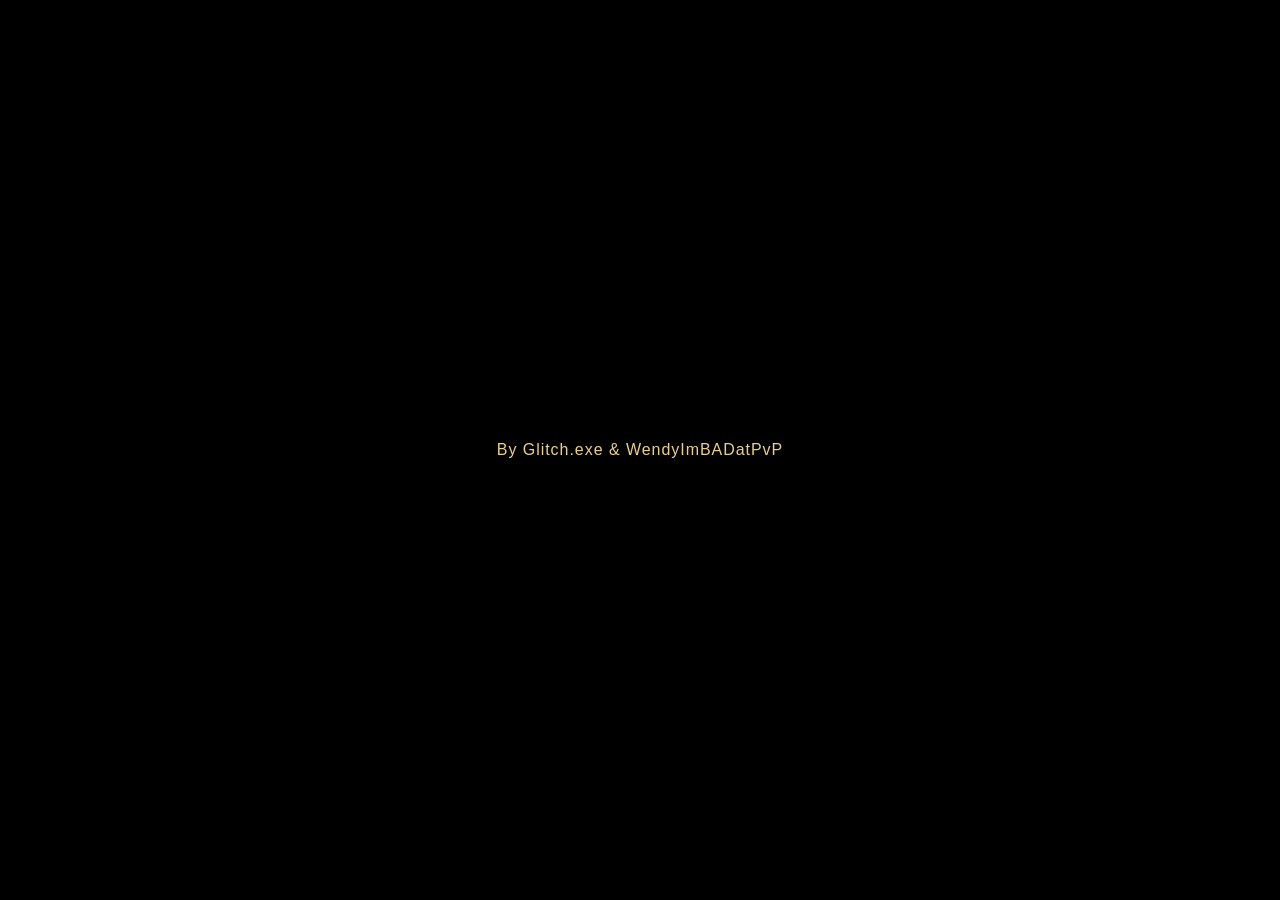
<file: index.html>
<!DOCTYPE html>
<html lang="pt-BR">

<head>

    <!-- #region METADADOS PRINCIPAIS -->

    <meta charset="UTF-8">

    <script>
        (() => {

            try {

                const raw =
                    sessionStorage.getItem(
                        "fh-page-transition"
                    );


                if (!raw) {
                    return;
                }


                const data =
                    JSON.parse(raw);


                if (
                    !data ||
                    !data.target ||
                    !data.createdAt
                ) {
                    return;
                }


                const age =
                    Date.now() -
                    data.createdAt;


                if (
                    age > 15000
                ) {
                    return;
                }


                const target =
                    new URL(
                        data.target,
                        window.location.href
                    );


                if (
                    target.origin ===
                        window.location.origin &&

                    target.pathname ===
                        window.location.pathname &&

                    target.search ===
                        window.location.search
                ) {

                    document.documentElement
                        .classList.add(
                            "transition-handoff-pending"
                        );

                }

            } catch (error) {

                /*
                Se sessionStorage estiver indisponível,
                simplesmente seguimos normalmente.
                */

            }

        })();
    </script>

    <meta
        name="viewport"
        content="width=device-width, initial-scale=1.0, maximum-scale=1.0, user-scalable=no"
    >

    <title>Guia Pessoal FH</title>

    <!-- #endregion -->


    <!-- #region FAVICON E PWA -->

    <link
        rel="icon"
        type="image/png"
        href="assets/favicon.png"
    >

    <link
        rel="manifest"
        href="manifest.webmanifest"
    >

    <meta
        name="theme-color"
        content="#000000"
    >

    <meta
        name="apple-mobile-web-app-capable"
        content="yes"
    >

    <meta
        name="apple-mobile-web-app-status-bar-style"
        content="black"
    >

    <meta
        name="apple-mobile-web-app-title"
        content="Guia FH"
    >

    <link
        rel="apple-touch-icon"
        href="assets/icon-192.png"
    >

    <!-- #endregion -->


    <!-- #region ESTILOS -->

    <link
        rel="stylesheet"
        href="styles/fonts.css"
    >

    <link
        rel="stylesheet"
        href="styles/global.css"
    >

    <link
        rel="stylesheet"
        href="styles/index.css"
    >

    <!-- #endregion -->


    <!-- #region PRELOAD — INTRO / TRANSIÇÃO -->

    <link
        rel="preload"
        href="assets/logo-intro-shield.webp"
        as="image"
        type="image/webp"
        fetchpriority="high"
    >

    <link
        rel="preload"
        href="assets/logo-intro-sword-a.webp"
        as="image"
        type="image/webp"
        fetchpriority="high"
    >

    <link
        rel="preload"
        href="assets/logo-intro-sword-b.webp"
        as="image"
        type="image/webp"
        fetchpriority="high"
    >

    <!-- #endregion -->


    <!-- #region PRELOAD — INTERFACE -->

    <link
        rel="preload"
        href="assets/placa-pages.webp"
        as="image"
        type="image/webp"
    >

    <link
        rel="preload"
        href="assets/btn-guia-do-heroi.webp"
        as="image"
        type="image/webp"
    >

    <link
        rel="preload"
        href="assets/btn-heroi-recomendado.webp"
        as="image"
        type="image/webp"
    >

    <link
        rel="preload"
        href="assets/btn-modos-de-jogo.webp"
        as="image"
        type="image/webp"
    >

    <link
        rel="preload"
        href="assets/btn-anotacoes-pessoais.webp"
        as="image"
        type="image/webp"
    >

    <link
        rel="preload"
        href="assets/btn-glossario-de-termos.webp"
        as="image"
        type="image/webp"
    >

    <link
        rel="preload"
        href="assets/btn-guia-de-funcionamento.webp"
        as="image"
        type="image/webp"
    >

    <!-- #endregion -->

</head>


<body data-page="index">

    <main class="app">


        <!-- =====================================================
             INTRO EXCLUSIVA DA INDEX
             ===================================================== -->

        <!-- #region INTRO PRETA -->

        <div
            class="intro"
            aria-hidden="true"
        >

            <div class="intro-credit">
                By Glitch.exe &amp; WendyImBADatPvP
            </div>

        </div>

        <!-- #endregion -->


        <!-- =====================================================
             TRANSIÇÃO UNIVERSAL
             ===================================================== -->

        <!-- #region ESCUDO + ESPADAS -->

        <div
            class="page-transition"
            aria-hidden="true"
        >

            <div class="transition-backdrop"></div>


            <div class="transition-emblem">


                <!-- Aura dourada -->

                <div class="transition-aura"></div>


                <!-- Espada esquerda -->

                <img
                    src="assets/logo-intro-sword-a.webp"
                    class="
                        transition-sword
                        transition-sword-a
                    "
                    alt=""
                    aria-hidden="true"
                >


                <!-- Espada direita -->

                <img
                    src="assets/logo-intro-sword-b.webp"
                    class="
                        transition-sword
                        transition-sword-b
                    "
                    alt=""
                    aria-hidden="true"
                >


                <!-- Escudo -->

                <img
                    src="assets/logo-intro-shield.webp"
                    class="transition-shield"
                    alt=""
                    aria-hidden="true"
                    fetchpriority="high"
                >

            </div>

        </div>

        <!-- #endregion -->


        <!-- =====================================================
             PLACA PRINCIPAL
             ===================================================== -->

        <!-- #region PLACA -->

        <div class="plate-wrap">

            <img
                src="assets/placa-pages.webp"
                class="plate-image"
                alt=""
                aria-hidden="true"
            >


            <!-- Reflexo metálico -->

            <img
                src="assets/placa-pages.webp"
                class="plate-shine"
                alt=""
                aria-hidden="true"
            >


            <!-- Título -->

            <h1 class="plate-title">
                GUIA FH
            </h1>


            <!-- Crédito permanente -->

            <div class="logo-credit">
                By Glitch.exe &amp; WendyImBADatPvP
            </div>

        </div>

        <!-- #endregion -->


        <!-- =====================================================
             MENU PRINCIPAL
             ===================================================== -->

        <!-- #region MENU -->

        <nav
            class="menu content-reveal"
            aria-label="Menu principal"
        >


            <!-- GUIA DO HERÓI -->

            <a
                href="pages/guia-do-heroi.html"
                class="
                    site-button
                    menu-button
                    page-link
                    reveal-item
                "
            >

                <img
                    src="assets/btn-guia-do-heroi.webp"
                    alt="Guia do Herói"
                >

                <span class="button-title">
                    GUIA<br>
                    DO HERÓI
                </span>

            </a>


            <!-- HERÓI RECOMENDADO -->

            <a
                href="pages/heroi-recomendado.html"
                class="
                    site-button
                    menu-button
                    page-link
                    reveal-item
                "
            >

                <img
                    src="assets/btn-heroi-recomendado.webp"
                    alt="Herói Recomendado"
                >

                <span class="button-title">
                    HERÓI<br>
                    RECOMENDADO
                </span>

            </a>


            <!-- MODOS DE JOGO -->

            <a
                href="pages/modos-de-jogo.html"
                class="
                    site-button
                    menu-button
                    page-link
                    reveal-item
                "
            >

                <img
                    src="assets/btn-modos-de-jogo.webp"
                    alt="Modos de Jogo"
                >

                <span class="button-title">
                    MODOS<br>
                    DE JOGO
                </span>

            </a>


            <!-- ANOTAÇÕES PESSOAIS -->

            <a
                href="pages/anotacoes-pessoais.html"
                class="
                    site-button
                    menu-button
                    page-link
                    reveal-item
                "
            >

                <img
                    src="assets/btn-anotacoes-pessoais.webp"
                    alt="Anotações Pessoais"
                >

                <span class="button-title">
                    ANOTAÇÕES<br>
                    PESSOAIS
                </span>

            </a>


            <!-- GLOSSÁRIO DE TERMOS -->

            <a
                href="pages/glossario-de-termos.html"
                class="
                    site-button
                    menu-button
                    page-link
                    reveal-item
                "
            >

                <img
                    src="assets/btn-glossario-de-termos.webp"
                    alt="Glossário de Termos"
                >

                <span class="button-title">
                    GLOSSÁRIO<br>
                    DE TERMOS
                </span>

            </a>


            <!-- GUIA DE FUNCIONAMENTO -->

            <a
                href="pages/guia-de-funcionamento.html"
                class="
                    site-button
                    menu-button
                    page-link
                    reveal-item
                "
            >

                <img
                    src="assets/btn-guia-de-funcionamento.webp"
                    alt="Guia de Funcionamento"
                >

                <span class="button-title">
                    GUIA DE<br>
                    FUNCIONAMENTO
                </span>

            </a>

        </nav>

        <!-- #endregion -->


        <!-- =====================================================
             RODAPÉ
             ===================================================== -->

        <!-- #region RODAPÉ -->

        <footer class="footer-note">

            Este é um site não oficial que eu fiz apenas para
            praticar programação, ele foi criado
            apenas para uso pessoal onde coloco minhas anotações pessoais
            sobre For Honor, e compartilho elas com amigos.
            Se você chegou aqui por acaso, apenas ignore.
            For Honor e suas propriedades pertencem à Ubisoft.
            Este site NÃO POSSUI vínculo oficial com a Ubisoft.
            Para mais informações sobre For Honor,
            consulte o For Honor Info Hub.

            <br>

            <a
                href="https://forhonorinfohub.com/"
                target="_blank"
                rel="noopener noreferrer"
            >
                CLIQUE AQUI PARA IR AO FOR HONOR INFO HUB
            </a>

        </footer>

        <!-- #endregion -->


    </main>


    <!-- =====================================================
         JAVASCRIPT GLOBAL
         ===================================================== -->

    <script
        src="scripts/global.js"
        defer
    ></script>

</body>

</html>
</file>
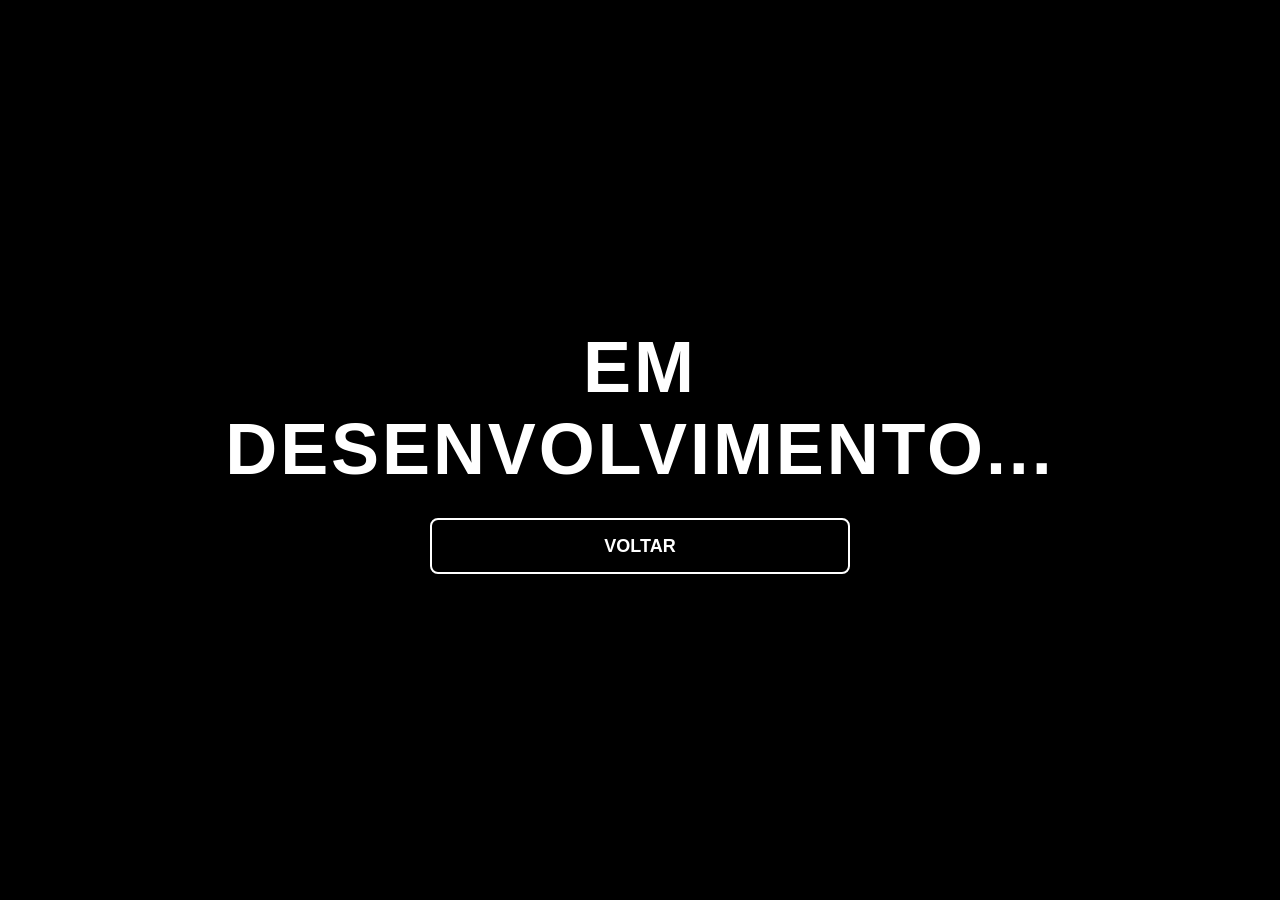
<file: pages/anotacoes-pessoais.html>
<!DOCTYPE html>
<html lang="pt-BR">
<head>
    <meta charset="UTF-8">
    <meta
        name="viewport"
        content="width=device-width, initial-scale=1.0"
    >
    <title>Em Desenvolvimento</title>

    <style>
        * {
            margin: 0;
            padding: 0;
            box-sizing: border-box;
        }

        html,
        body {
            width: 100%;
            height: 100%;
        }

        body {
            min-height: 100dvh;
            background: #000;
            color: #fff;

            display: flex;
            align-items: center;
            justify-content: center;

            font-family: Arial, Helvetica, sans-serif;
            text-align: center;
        }

        .content {
            width: min(90vw, 900px);

            display: flex;
            flex-direction: column;
            align-items: center;

            gap: 28px;
        }

        h1 {
            font-size: clamp(28px, 6vw, 72px);
            font-weight: 700;
            letter-spacing: 0.04em;
        }

        .back-button {
            width: min(84vw, 420px);
            min-height: 56px;

            padding: 14px 24px;

            border: 2px solid #fff;
            border-radius: 8px;

            background: transparent;
            color: #fff;

            font-size: clamp(14px, 2.5vw, 18px);
            font-weight: bold;
            text-align: center;

            cursor: pointer;
        }

        .back-button:active {
            transform: scale(0.97);
        }
    </style>
</head>

<body>
    <main class="content">
        <h1>EM DESENVOLVIMENTO...</h1>

        <button
            class="back-button"
            type="button"
            onclick="voltarPagina()"
        >
            VOLTAR
        </button>
    </main>

    <script>
        function voltarPagina() {
            if (window.history.length > 1) {
                window.history.back();
                return;
            }

            window.location.href = "../index.html";
        }
    </script>
</body>
</html>
</file>
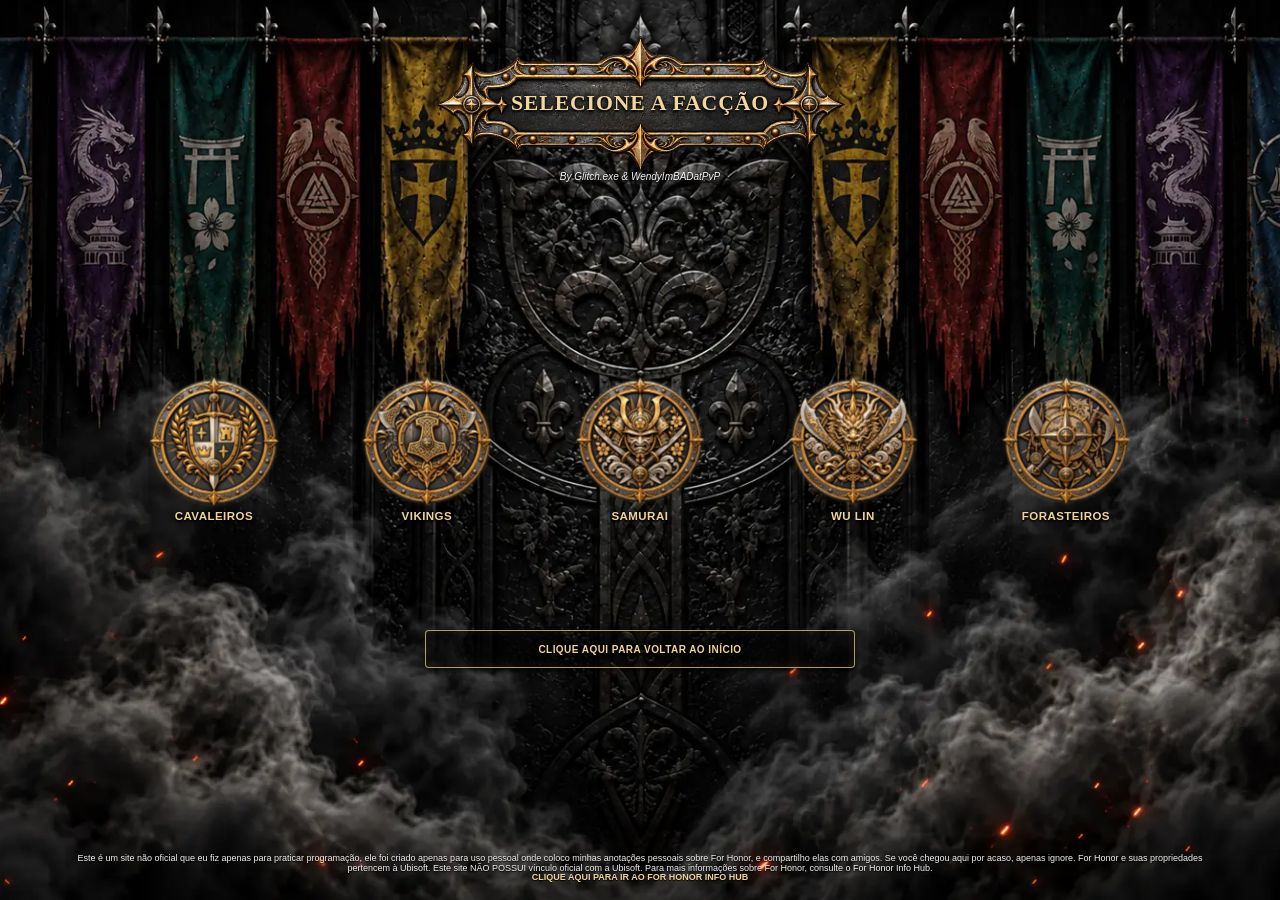
<file: pages/guia-do-heroi.html>
<!DOCTYPE html>
<html lang="pt-BR">

<head>

    <!-- #region METADADOS PRINCIPAIS -->

    <meta charset="UTF-8">

    <script>
        (() => {

            try {

                const raw =
                    sessionStorage.getItem(
                        "fh-page-transition"
                    );


                if (!raw) {
                    return;
                }


                const data =
                    JSON.parse(raw);


                if (
                    !data ||
                    !data.target ||
                    !data.createdAt
                ) {
                    return;
                }


                const age =
                    Date.now() -
                    data.createdAt;


                if (
                    age > 15000
                ) {
                    return;
                }


                const target =
                    new URL(
                        data.target,
                        window.location.href
                    );


                if (
                    target.origin ===
                        window.location.origin &&

                    target.pathname ===
                        window.location.pathname &&

                    target.search ===
                        window.location.search
                ) {

                    document.documentElement
                        .classList.add(
                            "transition-handoff-pending"
                        );

                }

            } catch (error) {

                /*
                Se sessionStorage estiver indisponível,
                simplesmente seguimos normalmente.
                */

            }

        })();
    </script>

    <meta
        name="viewport"
        content="width=device-width, initial-scale=1.0, maximum-scale=1.0, user-scalable=no"
    >

    <title>Guia do Herói | Guia FH</title>

    <!-- #endregion -->


    <!-- #region FAVICON E PWA -->

    <link
        rel="icon"
        type="image/png"
        href="../assets/favicon.png"
    >

    <link
        rel="manifest"
        href="../manifest.webmanifest"
    >

    <meta
        name="theme-color"
        content="#000000"
    >

    <meta
        name="apple-mobile-web-app-capable"
        content="yes"
    >

    <meta
        name="apple-mobile-web-app-status-bar-style"
        content="black"
    >

    <meta
        name="apple-mobile-web-app-title"
        content="Guia FH"
    >

    <link
        rel="apple-touch-icon"
        href="../assets/icon-192.png"
    >

    <!-- #endregion -->


    <!-- #region ESTILOS -->

    <link
        rel="stylesheet"
        href="../styles/fonts.css"
    >

    <link
        rel="stylesheet"
        href="../styles/global.css"
    >

    <link
        rel="stylesheet"
        href="../styles/guia-do-heroi.css"
    >

    <!-- #endregion -->


    <!-- #region PRELOAD — TRANSIÇÃO -->

    <link
        rel="preload"
        href="../assets/logo-intro-shield.webp"
        as="image"
        type="image/webp"
        fetchpriority="high"
    >

    <link
        rel="preload"
        href="../assets/logo-intro-sword-a.webp"
        as="image"
        type="image/webp"
        fetchpriority="high"
    >

    <link
        rel="preload"
        href="../assets/logo-intro-sword-b.webp"
        as="image"
        type="image/webp"
        fetchpriority="high"
    >

    <!-- #endregion -->


    <!-- #region PRELOAD — INTERFACE -->

    <link
        rel="preload"
        href="../assets/placa-pages.webp"
        as="image"
        type="image/webp"
    >

    <link
        rel="preload"
        href="../assets/btn-fac-knights.webp"
        as="image"
        type="image/webp"
    >

    <link
        rel="preload"
        href="../assets/btn-fac-vikings.webp"
        as="image"
        type="image/webp"
    >

    <link
        rel="preload"
        href="../assets/btn-fac-samurai.webp"
        as="image"
        type="image/webp"
    >

    <link
        rel="preload"
        href="../assets/btn-fac-wulin.webp"
        as="image"
        type="image/webp"
    >

    <link
        rel="preload"
        href="../assets/btn-fac-outlanders.webp"
        as="image"
        type="image/webp"
    >

    <!-- #endregion -->

</head>


<body data-page="guia-do-heroi">

    <main class="app content-reveal">


        <!-- =====================================================
             TRANSIÇÃO UNIVERSAL
             ===================================================== -->

        <!-- #region ESCUDO + ESPADAS -->

        <div
            class="page-transition"
            aria-hidden="true"
        >

            <div class="transition-backdrop"></div>


            <div class="transition-emblem">


                <!-- Aura dourada -->

                <div class="transition-aura"></div>


                <!-- Espada esquerda -->

                <img
                    src="../assets/logo-intro-sword-a.webp"
                    class="
                        transition-sword
                        transition-sword-a
                    "
                    alt=""
                    aria-hidden="true"
                >


                <!-- Espada direita -->

                <img
                    src="../assets/logo-intro-sword-b.webp"
                    class="
                        transition-sword
                        transition-sword-b
                    "
                    alt=""
                    aria-hidden="true"
                >


                <!-- Escudo -->

                <img
                    src="../assets/logo-intro-shield.webp"
                    class="transition-shield"
                    alt=""
                    aria-hidden="true"
                    fetchpriority="high"
                >

            </div>

        </div>

        <!-- #endregion -->


        <!-- =====================================================
             PLACA PRINCIPAL
             ===================================================== -->

        <!-- #region PLACA -->

        <div class="plate-wrap">

            <img
                src="../assets/placa-pages.webp"
                class="plate-image"
                alt=""
                aria-hidden="true"
            >


            <!-- Reflexo metálico -->

            <img
                src="../assets/placa-pages.webp"
                class="plate-shine"
                alt=""
                aria-hidden="true"
            >


            <h1 class="plate-title">
                SELECIONE A FACÇÃO
            </h1>


            <div class="logo-credit">
                By Glitch.exe &amp; WendyImBADatPvP
            </div>

        </div>

        <!-- #endregion -->


        <!-- =====================================================
             MENU DAS FACÇÕES
             ===================================================== -->

        <!-- #region MENU DAS FACÇÕES -->

        <nav
            class="faction-menu"
            aria-label="Facções de For Honor"
        >


            <!-- CAVALEIROS -->

            <a
                href="guia-do-heroi-facs/knights.html"
                class="
                    site-button
                    faction-button
                    page-link
                    reveal-item
                "
            >

                <img
                    src="../assets/btn-fac-knights.webp"
                    alt="Cavaleiros"
                >

                <span class="button-title">
                    CAVALEIROS
                </span>

            </a>


            <!-- VIKINGS -->

            <a
                href="guia-do-heroi-facs/vikings.html"
                class="
                    site-button
                    faction-button
                    page-link
                    reveal-item
                "
            >

                <img
                    src="../assets/btn-fac-vikings.webp"
                    alt="Vikings"
                >

                <span class="button-title">
                    VIKINGS
                </span>

            </a>


            <!-- SAMURAI -->

            <a
                href="guia-do-heroi-facs/samurai.html"
                class="
                    site-button
                    faction-button
                    page-link
                    reveal-item
                "
            >

                <img
                    src="../assets/btn-fac-samurai.webp"
                    alt="Samurai"
                >

                <span class="button-title">
                    SAMURAI
                </span>

            </a>


            <!-- WU LIN -->

            <a
                href="guia-do-heroi-facs/wu-lin.html"
                class="
                    site-button
                    faction-button
                    page-link
                    reveal-item
                "
            >

                <img
                    src="../assets/btn-fac-wulin.webp"
                    alt="Wu Lin"
                >

                <span class="button-title">
                    WU LIN
                </span>

            </a>


            <!-- FORASTEIROS -->

            <a
                href="guia-do-heroi-facs/outlanders.html"
                class="
                    site-button
                    faction-button
                    page-link
                    reveal-item
                "
            >

                <img
                    src="../assets/btn-fac-outlanders.webp"
                    alt="Forasteiros"
                >

                <span class="button-title">
                    FORASTEIROS
                </span>

            </a>

        </nav>

        <!-- #endregion -->


        <!-- =====================================================
             VOLTAR AO INÍCIO
             ===================================================== -->

        <!-- #region VOLTAR AO INÍCIO -->

        <div class="back-button-wrap reveal-item">

            <a
                href="../index.html"
                class="
                    action-button
                    page-link
                "
            >
                CLIQUE AQUI PARA VOLTAR AO INÍCIO
            </a>

        </div>

        <!-- #endregion -->


        <!-- =====================================================
             RODAPÉ
             ===================================================== -->

        <!-- #region RODAPÉ -->

        <footer class="footer-note">

            Este é um site não oficial que eu fiz apenas para
            praticar programação, ele foi criado
            apenas para uso pessoal onde coloco minhas anotações pessoais
            sobre For Honor, e compartilho elas com amigos.
            Se você chegou aqui por acaso, apenas ignore.
            For Honor e suas propriedades pertencem à Ubisoft.
            Este site NÃO POSSUI vínculo oficial com a Ubisoft.
            Para mais informações sobre For Honor,
            consulte o For Honor Info Hub.

            <br>

            <a
                href="https://forhonorinfohub.com/"
                target="_blank"
                rel="noopener noreferrer"
            >
                CLIQUE AQUI PARA IR AO FOR HONOR INFO HUB
            </a>

        </footer>

        <!-- #endregion -->


    </main>


    <!-- =====================================================
         JAVASCRIPT GLOBAL
         ===================================================== -->

    <script
        src="../scripts/global.js"
        defer
    ></script>

</body>

</html>
</file>
<file: styles/fonts.css>
/* #region FONTES DO SITE */

:root {
    /* Título principal dos heróis */
    --font-hero-title:
        "Cinzel",
        Georgia,
        "Times New Roman",
        serif;

    /* Subtítulo principal */
    --font-subtitle-primary:
        Georgia,
        "Times New Roman",
        serif;

    /* Subtítulo secundário */
    --font-subtitle-secondary:
        Georgia,
        "Times New Roman",
        serif;

    /* Textos padrões */
    --font-body:
        Arial,
        Helvetica,
        sans-serif;

    /* Botões e interface */
    --font-button:
        Arial,
        Helvetica,
        sans-serif;
}

/* #endregion */
</file>
<file: styles/global.css>
/* =========================================================
   GUIA DO FOR HONOR
   GLOBAL.CSS

   Responsabilidades deste arquivo:
   - Reset e estrutura base
   - Wallpaper
   - Placas
   - Botões
   - Aura dos botões
   - Rodapé
   - Sistema universal de transição:
       escudo
       espadas
       aura dourada
       fundo preto opcional
   - Helpers globais de entrada de conteúdo

   NÃO colocar aqui:
   - Créditos da intro da index
   - Sequência exclusiva da index
   - Posicionamento específico dos botões da index
   ========================================================= */


/* #region CONFIGURAÇÕES GLOBAIS */

:root {

    /* =====================================================
       CORES
       ===================================================== */

    --color-black:
        #000000;

    --color-gold:
        #f0d39a;

    --color-gold-light:
        #ffe6a6;

    --color-gold-glow:
        rgba(255, 174, 55, 0.72);

    --color-gold-glow-soft:
        rgba(255, 205, 100, 0.32);


    /* =====================================================
       TRANSIÇÃO UNIVERSAL
       ===================================================== */

    /*
       Tamanho máximo do escudo.

       Mobile recebe um valor próprio mais abaixo.
       Desktop também possui override.
    */
    --transition-shield-size:
        clamp(
            230px,
            62vw,
            360px
        );

    /*
       Comprimento das espadas em relação
       ao tamanho do escudo.
    */
    --transition-sword-height:
        calc(
            var(--transition-shield-size)
            * 1.72
        );

    /*
       Inclinação final das espadas
       quando formam o X.
    */
    --transition-sword-a-angle:
        -43deg;

    --transition-sword-b-angle:
        43deg;


    /* Entrada do escudo */

    --transition-shield-in-duration:
        0.78s;

    --transition-shield-in-easing:
        cubic-bezier(
            0.18,
            0.78,
            0.22,
            1
        );


    /* Entrada das espadas */

    --transition-swords-in-duration:
        0.82s;

    --transition-swords-in-easing:
        cubic-bezier(
            0.16,
            0.82,
            0.24,
            1
        );


    /* Saída do conjunto */

    --transition-emblem-out-duration:
        0.72s;

    --transition-emblem-out-easing:
        cubic-bezier(
            0.55,
            0,
            0.75,
            0.25
        );


    /* Aura do escudo */

    --transition-aura-pulse-duration:
        1.2s;


    /* Fundo preto */

    --transition-backdrop-duration:
        0.9s;


    /* =====================================================
       CONTEÚDO DAS PÁGINAS
       ===================================================== */

    /*
       Fade dos botões / ícones internos.
    */
    --content-reveal-duration:
        0.65s;

    --content-reveal-easing:
        cubic-bezier(
            0.22,
            0.72,
            0.28,
            1
        );


    /*
       Entrada da placa.
    */
    --secondary-entry-duration:
        1.15s;

    --plate-entry-easing:
        cubic-bezier(
            0.18,
            0.82,
            0.24,
            1
        );


    /* =====================================================
       AURA DOS BOTÕES
       ===================================================== */

    --button-aura-duration:
        1.8s;

    --button-aura-delay:
        0s;


    /* =====================================================
       COMPATIBILIDADE TEMPORÁRIA
       ===================================================== */

    /*
       Mantidos temporariamente para não quebrar
       CSS antigo enquanto index.css é refeito.
    */

    --button-slide-duration:
        0.9s;

    --buttons-sequence-duration:
        0.9s;
}

/* #endregion */


/* #region RESET */

* {
    margin: 0;
    padding: 0;

    box-sizing: border-box;
}

html,
body {
    width: 100%;
    height: 100%;

    min-height: 100%;
}

html {
    background:
        var(--color-black);
}

body {
    margin: 0;

    background:
        var(--color-black);

    font-family:
        var(
            --font-body,
            serif
        );

    overflow: hidden;

    overscroll-behavior: none;
}

button,
a,
img {
    -webkit-tap-highlight-color:
        transparent;
}

img {
    display: block;

    max-width: 100%;

    user-select: none;
    -webkit-user-select: none;

    -webkit-user-drag: none;

    pointer-events: none;
}

/* #endregion */


/* #region ESTRUTURA GLOBAL */

.app {
    position: relative;

    width: 100vw;

    height: 100vh;
    height: 100dvh;

    overflow: hidden;

    background-color:
        var(--color-black);

    background-image:
        url("../assets/fundo.webp");

    background-size:
        cover;

    background-position:
        center top;

    background-repeat:
        no-repeat;

    isolation: isolate;
}

/* #endregion */


/* #region SISTEMA UNIVERSAL DE TRANSIÇÃO */

/*
   Estrutura HTML esperada:

   <div class="page-transition">

       <div class="transition-backdrop"></div>

       <div class="transition-emblem">

           <div class="transition-aura"></div>

           <img
               class="
                   transition-sword
                   transition-sword-a
               "
           >

           <img
               class="
                   transition-sword
                   transition-sword-b
               "
           >

           <img
               class="transition-shield"
           >

       </div>

   </div>


   Estados controlados pelo JavaScript:

   .is-active
   .is-black

   .is-shield-in
   .is-swords-in

   .is-pulse-1
   .is-pulse-2
   .is-pulse-4

   .is-emblem-out

   .is-handoff
*/


.page-transition {
    position: fixed;

    inset: 0;

    width: 100vw;

    height: 100vh;
    height: 100dvh;

    z-index: 1000;

    overflow: hidden;

    pointer-events: none;

    display: flex;
    align-items: center;
    justify-content: center;
}


/*
   Quando ativa, bloqueia cliques na página
   durante a animação.
*/

.page-transition.is-active {
    pointer-events: auto;
}


/* #endregion */


/* #region FUNDO DA TRANSIÇÃO */

/*
   O backdrop é a "cortina preta"
   usada durante a navegação.

   Estado normal:
   transparente.

   Saída da página:
   .is-darkening

   Chegada da página:
   começa preto através do sistema
   transition-handoff-pending.

   Depois:
   .is-revealing-page
*/

.transition-backdrop {
    position: absolute;

    inset: 0;

    z-index: 0;

    background:
        #000;

    opacity: 0;

    pointer-events: none;

    transition:
        opacity
        var(--transition-backdrop-duration)
        ease-in-out;

    will-change:
        opacity;
}


/*
   Preto fixo opcional.
*/

.page-transition.is-black
.transition-backdrop {
    opacity: 1;
}


/*
   SAÍDA DA PÁGINA

   Enquanto escudo e espadas entram,
   a página escurece gradualmente.
*/

.page-transition.is-darkening
.transition-backdrop {
    opacity: 1;
}


/*
   CHEGADA DA NOVA PÁGINA

   Depois do segundo pulso,
   o preto começa a desaparecer
   revelando o wallpaper.
*/

.page-transition.is-revealing-page
.transition-backdrop {
    opacity: 0;
}

/* #endregion */


/* #region CONJUNTO ESCUDO + ESPADAS */

.transition-emblem {
    position: absolute;

    left: 50%;
    top: 50%;

    width:
        var(--transition-shield-size);

    height:
        var(--transition-shield-size);

    transform:
        translate(
            -50%,
            -50%
        );

    z-index: 2;

    pointer-events: none;

    isolation: isolate;
}


/*
   Evita pequenos glitches de composição
   durante animações rápidas.
*/

.transition-emblem,
.transition-emblem * {
    backface-visibility:
        hidden;

    -webkit-backface-visibility:
        hidden;
}

/* #endregion */


/* #region ESCUDO */

.transition-shield {
    position: absolute;

    left: 50%;
    top: 50%;

    width:
        var(--transition-shield-size);

    height: auto;

    z-index: 3;

    opacity: 0;

    transform:
        translate(
            -50%,
            -50%
        )
        scale(0.06);

    transform-origin:
        center center;

    filter:
        drop-shadow(
            0 4px 8px
            rgba(0, 0, 0, 0.65)
        );

    transition:
        transform
        var(--transition-shield-in-duration)
        var(--transition-shield-in-easing),

        opacity
        calc(
            var(--transition-shield-in-duration)
            * 0.72
        )
        ease;

    will-change:
        transform,
        opacity,
        filter;
}


/*
   ENTRADA

   Escudo nasce praticamente do zero,
   aumenta e fica totalmente visível.
*/

.page-transition.is-shield-in
.transition-shield {
    opacity: 1;

    transform:
        translate(
            -50%,
            -50%
        )
        scale(1);
}

/* #endregion */


/* #region ESPADAS */

.transition-sword {
    position: absolute;

    left: 50%;
    top: 50%;

    width: auto;

    height:
        var(--transition-sword-height);

    max-width: none;

    z-index: 2;

    opacity: 0;

    transform-origin:
        center center;

    filter:
        drop-shadow(
            0 4px 7px
            rgba(0, 0, 0, 0.72)
        );

    transition:
        transform
        var(--transition-swords-in-duration)
        var(--transition-swords-in-easing),

        opacity
        0.22s
        ease;

    will-change:
        transform,
        opacity;
}


/*
   ESPADA A

   Começa fora da tela,
   no canto superior esquerdo.
*/

.transition-sword-a {
    transform:
        translate(
            calc(
                -50%
                - 70vw
            ),
            calc(
                -50%
                - 76vh
            )
        )
        rotate(
            var(--transition-sword-a-angle)
        );
}


/*
   ESPADA B

   Começa fora da tela,
   no canto superior direito.
*/

.transition-sword-b {
    transform:
        translate(
            calc(
                -50%
                + 70vw
            ),
            calc(
                -50%
                - 76vh
            )
        )
        rotate(
            var(--transition-sword-b-angle)
        );
}


/*
   As duas estacionam atrás do escudo.
*/

.page-transition.is-swords-in
.transition-sword-a {
    opacity: 1;

    transform:
        translate(
            -50%,
            -50%
        )
        rotate(
            var(--transition-sword-a-angle)
        );
}


.page-transition.is-swords-in
.transition-sword-b {
    opacity: 1;

    transform:
        translate(
            -50%,
            -50%
        )
        rotate(
            var(--transition-sword-b-angle)
        );
}

/* #endregion */


/* #region AURA DO ESCUDO */

/*
   A aura não faz parte do WebP.

   É criada via CSS e permanece atrás
   do escudo e das espadas.
*/

.transition-aura {
    position: absolute;

    left: 50%;
    top: 50%;

    width:
        calc(
            var(--transition-shield-size)
            * 1.22
        );

    aspect-ratio:
        1 / 1;

    border-radius:
        50%;

    z-index: 1;

    opacity: 0;

    transform:
        translate(
            -50%,
            -50%
        )
        scale(0.72);

    background:
        radial-gradient(
            circle,
            rgba(
                255,
                231,
                164,
                0.70
            )
            0%,

            rgba(
                255,
                193,
                78,
                0.42
            )
            27%,

            rgba(
                255,
                153,
                31,
                0.18
            )
            52%,

            rgba(
                255,
                153,
                31,
                0
            )
            74%
        );

    filter:
        blur(12px);

    mix-blend-mode:
        screen;

    pointer-events:
        none;

    will-change:
        opacity,
        transform;
}

/* #endregion */


/* #region PULSO DO ESCUDO */

@keyframes transition-aura-pulse {

    0%,
    100% {
        opacity: 0.08;

        transform:
            translate(
                -50%,
                -50%
            )
            scale(0.88);
    }

    50% {
        opacity: 0.65;

        transform:
            translate(
                -50%,
                -50%
            )
            scale(1.08);
    }
}


@keyframes transition-shield-golden-pulse {

    0%,
    100% {
        filter:
            brightness(1)

            drop-shadow(
                0 4px 8px
                rgba(0, 0, 0, 0.65)
            )

            drop-shadow(
                0 0 2px
                rgba(255, 174, 55, 0.12)
            );
    }

    50% {
        filter:
            brightness(1.06)

            drop-shadow(
                0 0 7px
                rgba(255, 174, 55, 0.68)
            )

            drop-shadow(
                0 0 15px
                rgba(255, 205, 100, 0.30)
            );
    }
}


/* 1 pulsação */

.page-transition.is-pulse-1
.transition-aura {
    animation:
        transition-aura-pulse
        var(--transition-aura-pulse-duration)
        ease-in-out
        1
        both;
}

.page-transition.is-pulse-1
.transition-shield {
    animation:
        transition-shield-golden-pulse
        var(--transition-aura-pulse-duration)
        ease-in-out
        1
        both;
}


/* 2 pulsações */

.page-transition.is-pulse-2
.transition-aura {
    animation:
        transition-aura-pulse
        var(--transition-aura-pulse-duration)
        ease-in-out
        2
        both;
}

.page-transition.is-pulse-2
.transition-shield {
    animation:
        transition-shield-golden-pulse
        var(--transition-aura-pulse-duration)
        ease-in-out
        2
        both;
}


/*
   4 pulsações.

   Vamos poder usar isso na intro principal
   da index.
*/

.page-transition.is-pulse-4
.transition-aura {
    animation:
        transition-aura-pulse
        var(--transition-aura-pulse-duration)
        ease-in-out
        4
        both;
}

.page-transition.is-pulse-4
.transition-shield {
    animation:
        transition-shield-golden-pulse
        var(--transition-aura-pulse-duration)
        ease-in-out
        4
        both;
}

/* #endregion */


/* #region SAÍDA DO ESCUDO E DAS ESPADAS */

/*
   Ao adicionar:

   .is-emblem-out

   escudo diminui + desaparece

   e as duas espadas fazem o movimento
   inverso da entrada.
*/


.page-transition.is-emblem-out
.transition-shield {
    opacity: 0;

    transform:
        translate(
            -50%,
            -50%
        )
        scale(0.06);

    transition-duration:
        var(--transition-emblem-out-duration);

    transition-timing-function:
        var(--transition-emblem-out-easing);
}


.page-transition.is-emblem-out
.transition-sword {
    opacity: 0;

    transition-duration:
        var(--transition-emblem-out-duration);

    transition-timing-function:
        var(--transition-emblem-out-easing);
}


.page-transition.is-emblem-out
.transition-sword-a {
    transform:
        translate(
            calc(
                -50%
                - 70vw
            ),
            calc(
                -50%
                - 76vh
            )
        )
        rotate(
            var(--transition-sword-a-angle)
        );
}


.page-transition.is-emblem-out
.transition-sword-b {
    transform:
        translate(
            calc(
                -50%
                + 70vw
            ),
            calc(
                -50%
                - 76vh
            )
        )
        rotate(
            var(--transition-sword-b-angle)
        );
}


.page-transition.is-emblem-out
.transition-aura {
    opacity: 0;

    animation: none;
}

/* #endregion */


/* #region HANDOFF ENTRE PÁGINAS */

/*
   Este estado é MUITO importante.

   Quando uma página nova carregar após
   uma transição, ela pode começar já com:

   escudo = tamanho máximo
   espadas = cruzadas

   sem reproduzir novamente a entrada.

   Exemplo:

   page-transition
   is-active
   is-handoff
   is-shield-in
   is-swords-in


   O JS remove .is-handoff após o primeiro
   frame, permitindo executar a saída.
*/


.page-transition.is-handoff
.transition-shield,

.page-transition.is-handoff
.transition-sword {
    transition: none;
}


.page-transition.is-handoff
.transition-shield {
    opacity: 1;

    transform:
        translate(
            -50%,
            -50%
        )
        scale(1);
}


.page-transition.is-handoff
.transition-sword-a {
    opacity: 1;

    transform:
        translate(
            -50%,
            -50%
        )
        rotate(
            var(--transition-sword-a-angle)
        );
}


.page-transition.is-handoff
.transition-sword-b {
    opacity: 1;

    transform:
        translate(
            -50%,
            -50%
        )
        rotate(
            var(--transition-sword-b-angle)
        );
}

/* #endregion */


/* #region PLACA GLOBAL */

.plate-wrap {
    position: relative;

    width: 100%;

    user-select: none;
}


.plate-image {
    position: relative;

    width: 100%;
    height: auto;

    z-index: 1;

    pointer-events: none;
}


/* Reflexo metálico */

.plate-shine {
    position: absolute;

    inset: 0;

    width: 100%;
    height: auto;

    z-index: 2;

    pointer-events: none;

    opacity: 0;

    filter:
        brightness(2)
        contrast(1.15)
        saturate(1.1);

    mix-blend-mode:
        screen;

    clip-path:
        polygon(
            -40% 0,
            -20% 0,
            0% 100%,
            -20% 100%
        );

    animation:
        plate-metal-shine
        6s
        ease-in-out
        infinite;

    will-change:
        clip-path,
        opacity;
}


@keyframes plate-metal-shine {

    0%,
    58% {

        opacity: 0;

        clip-path:
            polygon(
                -40% 0,
                -20% 0,
                0% 100%,
                -20% 100%
            );
    }

    62% {
        opacity: 0.85;
    }

    78% {

        opacity: 0.85;

        clip-path:
            polygon(
                100% 0,
                120% 0,
                140% 100%,
                120% 100%
            );
    }

    82%,
    100% {

        opacity: 0;

        clip-path:
            polygon(
                100% 0,
                120% 0,
                140% 100%,
                120% 100%
            );
    }
}


.plate-title {
    position: absolute;

    inset: 0;

    display: flex;
    align-items: center;
    justify-content: center;

    z-index: 3;

    padding:
        0
        12%;

    text-align: center;

    font-family:
        var(
            --font-subtitle-primary,
            serif
        );

    font-size:
        clamp(
            18px,
            5vw,
            28px
        );

    font-weight:
        700;

    line-height:
        1;

    letter-spacing:
        0.04em;

    color:
        #f2d79b;

    text-shadow:
        0 2px 2px
        rgba(
            0,
            0,
            0,
            1
        ),

        0 0 5px
        rgba(
            0,
            0,
            0,
            0.9
        );

    pointer-events:
        none;
}


.logo-credit {
    position: absolute;

    top: 100%;
    left: 50%;

    transform:
        translateX(-50%)
        translateY(-2px);

    width: 100%;

    text-align: center;

    font-family:
        var(
            --font-body,
            serif
        );

    font-size:
        clamp(
            9px,
            1.4vh,
            13px
        );

    font-style:
        italic;

    color:
        rgba(
            255,
            255,
            255,
            0.95
        );

    text-shadow:
        0 1px 2px
        #000;

    white-space:
        nowrap;
}

/* #endregion */


/* #region ENTRADA UNIVERSAL DA PLACA */

/*
   Basta usar:

   <div class="
       plate-wrap
       plate-entry
   ">

   Inicialmente ela ficará acima da viewport.

   Depois o JS adiciona:
   .is-visible
*/


.plate-entry {
    opacity: 0;

    translate:
        0
        -115vh;

    transition:
        translate
        var(--secondary-entry-duration)
        var(--plate-entry-easing),

        opacity
        0.18s
        ease;

    will-change:
        translate,
        opacity;
}


.plate-entry.is-visible {
    opacity: 1;

    translate:
        0
        0;
}


/*
   Keyframe antigo mantido temporariamente
   para compatibilidade.
*/

@keyframes plate-enter-top {

    from {
        translate:
            0
            -110vh;
    }

    to {
        translate:
            0
            0;
    }
}

/* #endregion */


/* #region BOTÕES VISUAIS */

.site-button {
    width: 100%;
    height: 100%;

    display: flex;

    flex-direction: column;

    align-items: center;
    justify-content: center;

    text-decoration: none;

    color:
        var(--color-gold);

    -webkit-tap-highlight-color:
        transparent;
}


.site-button img {
    width: auto;

    max-width:
        78%;

    max-height:
        72%;

    object-fit:
        contain;

    pointer-events:
        none;

    /*
       IMPORTANTE:

       A aura NÃO começa mais automaticamente.

       Agora ela só começa quando adicionarmos
       .button-aura-active ao container.
    */

    filter:
        brightness(1)

        drop-shadow(
            0 0 2px
            rgba(
                255,
                174,
                55,
                0.16
            )
        );

    will-change:
        filter;
}


.button-title {
    width: 100%;

    margin-top:
        4px;

    display: flex;

    align-items: center;
    justify-content: center;

    text-align: center;

    font-family:
        var(
            --font-button,
            serif
        );

    font-size:
        clamp(
            10px,
            1.55vh,
            15px
        );

    font-weight:
        700;

    line-height:
        1.05;

    letter-spacing:
        0.04em;

    color:
        var(--color-gold);

    text-shadow:
        0 2px 2px
        #000,

        0 0 5px
        #000;
}

/* #endregion */


/* #region AURA DOURADA DOS BOTÕES */

@keyframes button-golden-aura {

    0%,
    100% {

        filter:
            brightness(1)

            drop-shadow(
                0 0 2px
                rgba(
                    255,
                    174,
                    55,
                    0.16
                )
            );
    }

    50% {

        filter:
            brightness(1.08)

            drop-shadow(
                0 0 7px
                rgba(
                    255,
                    174,
                    55,
                    0.72
                )
            )

            drop-shadow(
                0 0 15px
                rgba(
                    255,
                    205,
                    100,
                    0.32
                )
            );
    }
}


/*
   Podemos colocar a classe no container:

   <div class="
       buttons
       button-aura-active
   ">

   ou diretamente no botão.
*/


.button-aura-active
.site-button
img,

.site-button.button-aura-active
img {
    animation:
        button-golden-aura
        var(--button-aura-duration)
        ease-in-out
        var(--button-aura-delay)
        infinite;
}

/* #endregion */


/* #region ENTRADA SUAVE DE CONTEÚDO */

/*
   Para páginas internas.

   Ao invés de os botões saírem do centro,
   eles aparecem em suas posições finais
   com fade + pequeno movimento vertical.

   Estrutura:

   <div class="content-reveal">
       <a class="reveal-item">...</a>
       ...
   </div>

   Depois:

   contentReveal.classList.add(
       "is-visible"
   );
*/


.reveal-item {
    opacity: 0;

    transform:
        translateY(12px)
        scale(0.97);

    transition:
        opacity
        var(--content-reveal-duration)
        ease,

        transform
        var(--content-reveal-duration)
        var(--content-reveal-easing);

    will-change:
        opacity,
        transform;
}


.content-reveal.is-visible
.reveal-item {
    opacity: 1;

    transform:
        translateY(0)
        scale(1);
}


/*
   Pequeno stagger automático.

   Útil, por exemplo, para as 5 facções.
*/

.content-reveal
.reveal-item:nth-child(1) {
    transition-delay:
        0ms;
}

.content-reveal
.reveal-item:nth-child(2) {
    transition-delay:
        70ms;
}

.content-reveal
.reveal-item:nth-child(3) {
    transition-delay:
        140ms;
}

.content-reveal
.reveal-item:nth-child(4) {
    transition-delay:
        210ms;
}

.content-reveal
.reveal-item:nth-child(5) {
    transition-delay:
        280ms;
}

.content-reveal
.reveal-item:nth-child(6) {
    transition-delay:
        350ms;
}

/* #endregion */


/* #region ENTRADAS ANTIGAS — COMPATIBILIDADE */

/*
   Estes keyframes não serão o sistema novo
   da index.

   Estou mantendo temporariamente para que
   nada antigo que ainda dependa deles
   quebre antes de refazermos index.css.
*/


@keyframes button-enter-left {

    from {
        translate:
            -110vw
            0;
    }

    to {
        translate:
            0
            0;
    }
}


@keyframes button-enter-right {

    from {
        translate:
            110vw
            0;
    }

    to {
        translate:
            0
            0;
    }
}

/* #endregion */


/* #region RODAPÉ GLOBAL */

.footer-note {
    position: absolute;

    left: 5%;
    bottom: 1.2%;

    width: 90%;

    padding:
        4px
        6px;

    text-align:
        center;

    font-family:
        var(
            --font-body,
            serif
        );

    font-size:
        clamp(
            8px,
            1.2vh,
            11px
        );

    line-height:
        1.05;

    color:
        rgba(
            255,
            255,
            255,
            0.94
        );

    text-shadow:
        0 1px 1px
        #000;

    z-index: 10;
}


.footer-note a {
    color:
        var(--color-gold);

    font-weight:
        700;

    text-decoration:
        none;
}

/* #endregion */


/* #region MOBILE — RETRATO */

/*
   Nosso layout mobile principal.

   A largura é a referência mais importante
   para dimensionar o brasão.
*/

@media
    (max-width: 1023px)
    and (orientation: portrait) {

    :root {

        --transition-shield-size:
            clamp(
                220px,
                62vw,
                330px
            );

        --transition-sword-height:
            calc(
                var(--transition-shield-size)
                * 1.72
            );
    }

}

/* #endregion */


/* #region DESKTOP — PAISAGEM */

@media
    (min-width: 1024px)
    and (orientation: landscape) {

    :root {

        --transition-shield-size:
            clamp(
                300px,
                27vw,
                455px
            );

        --transition-sword-height:
            calc(
                var(--transition-shield-size)
                * 1.72
            );
    }


    .app {
        background-image:
            url(
                "../assets/fundo-desktop.webp"
            );

        background-position:
            center;
    }


    .plate-title {
        font-size:
            clamp(
                20px,
                1.7vw,
                30px
            );
    }


    .logo-credit {
        font-size:
            clamp(
                10px,
                0.75vw,
                13px
            );
    }


    .button-title {
        font-size:
            clamp(
                11px,
                0.9vw,
                16px
            );
    }


    .footer-note {
        left: 50%;

        width:
            min(
                90vw,
                1150px
            );

        transform:
            translateX(-50%);

        bottom:
            1.5%;

        font-size:
            clamp(
                9px,
                0.62vw,
                11px
            );
    }
}

/* #endregion */


/* #region TELAS MUITO BAIXAS */

@media
    (max-height: 620px) {

    :root {

        --transition-shield-size:
            clamp(
                190px,
                45vh,
                300px
            );

    }

}

/* #endregion */


/* #region ACESSIBILIDADE — REDUÇÃO DE MOVIMENTO */

/*
   Se o usuário tiver configurado o sistema
   operacional para reduzir animações,
   evitamos movimentos longos.
*/

@media
    (prefers-reduced-motion: reduce) {

    *,
    *::before,
    *::after {
        scroll-behavior:
            auto !important;
    }


    .transition-shield,
    .transition-sword,
    .transition-backdrop,
    .plate-entry,
    .reveal-item {
        transition-duration:
            0.01ms !important;

        transition-delay:
            0ms !important;
    }


    .transition-aura,
    .transition-shield,
    .site-button img,
    .plate-shine {
        animation-duration:
            0.01ms !important;

        animation-iteration-count:
            1 !important;
    }
}

/* #endregion */

/* =========================================================
   ANTI-FLASH ENTRE PÁGINAS
   ========================================================= */

/*
   Esta classe é adicionada ao <html>
   pelo pequeno script existente no <head>.

   Ela é aplicada ANTES do global.js iniciar.

   Objetivo:

   - impedir qualquer flash do wallpaper;
   - garantir fundo preto desde o primeiro frame;
   - desenhar escudo e espadas já montados;
   - esconder completamente o carregamento
     entre dois arquivos HTML.
*/


/* #region FUNDO PRETO IMEDIATO */

html.transition-handoff-pending,
html.transition-handoff-pending body {
    background:
        #000 !important;
}


/*
   Mesmo que o .app já tenha sido criado,
   não permitimos que o wallpaper apareça
   durante o carregamento da nova página.
*/

html.transition-handoff-pending
.app {
    background-color:
        #000 !important;

    background-image:
        none !important;
}

/* #endregion */


/* #region CAMADA DE TRANSIÇÃO */

/*
   Garante que a camada universal ocupe
   e controle toda a tela durante o handoff.
*/

html.transition-handoff-pending
.page-transition {
    pointer-events:
        auto;
}


/*
   O backdrop já nasce completamente preto.

   Não queremos animação neste ponto,
   porque ele está escondendo a troca de HTML.
*/

html.transition-handoff-pending
.transition-backdrop {
    opacity:
        1 !important;

    transition:
        none !important;
}

/* #endregion */


/* #region ESCUDO JÁ MONTADO */

html.transition-handoff-pending
.transition-shield {
    opacity:
        1;

    transform:
        translate(
            -50%,
            -50%
        )
        scale(1);

    transition:
        none !important;
}

/* #endregion */


/* #region ESPADAS JÁ MONTADAS */

html.transition-handoff-pending
.transition-sword-a {
    opacity:
        1;

    transform:
        translate(
            -50%,
            -50%
        )
        rotate(
            var(--transition-sword-a-angle)
        );

    transition:
        none !important;
}


html.transition-handoff-pending
.transition-sword-b {
    opacity:
        1;

    transform:
        translate(
            -50%,
            -50%
        )
        rotate(
            var(--transition-sword-b-angle)
        );

    transition:
        none !important;
}

/* #endregion */
</file>
<file: styles/index.css>
/* =========================================================
   GUIA DO FOR HONOR
   INDEX.CSS

   Responsabilidades deste arquivo:
   - Tela preta inicial da index
   - Créditos da abertura
   - Layout da placa da index
   - Layout dos 6 botões
   - Entrada da placa
   - Aparição do rodapé
   - Interações específicas da index

   O sistema:
   - escudo
   - espadas
   - aura dourada
   - fade dos botões

   pertence ao global.css.
   ========================================================= */


/* #region CONFIGURAÇÕES DA INTRO */

:root {

    /*
       Fade dos créditos.

       O tempo em que o texto permanece
       totalmente visível é controlado
       pelo global.js.
    */
    --index-credit-fade-duration:
        0.65s;


    /*
       Fade da tela preta revelando
       o wallpaper.
    */
    --index-black-fade-duration:
        0.85s;


    /*
       Entrada da placa.
    */
    --index-plate-entry-duration:
        1.15s;

    --index-plate-entry-easing:
        cubic-bezier(
            0.18,
            0.82,
            0.24,
            1
        );


    /*
       Fade do rodapé.
    */
    --index-footer-fade-duration:
        0.8s;
}

/* #endregion */


/* =========================================================
   INTRO PRETA
   ========================================================= */

/* #region TELA PRETA */

.intro {
    position: fixed;

    inset: 0;

    width: 100vw;

    height: 100vh;
    height: 100dvh;

    display: flex;

    align-items: center;
    justify-content: center;

    background:
        #000;

    opacity: 1;

    visibility: visible;

    z-index: 900;

    overflow: hidden;

    pointer-events: auto;

    transition:
        opacity
        var(--index-black-fade-duration)
        ease;

    will-change:
        opacity;
}


/*
   Depois das pulsações do brasão,
   o fundo preto desaparece.

   Escudo e espadas continuam acima
   desta camada.
*/

.intro.is-revealing {
    opacity: 0;

    pointer-events: none;
}


/*
   Remove completamente a intro
   depois do fade.
*/

.intro.is-finished {
    opacity: 0;

    visibility: hidden;

    pointer-events: none;
}

/* #endregion */


/* #region CRÉDITOS */

.intro-credit {
    position: absolute;

    left: 50%;
    top: 50%;

    transform:
        translate(
            -50%,
            -50%
        )
        scale(0.985);

    width:
        min(
            90vw,
            700px
        );

    padding:
        12px
        20px;

    text-align:
        center;

    font-family:
        var(
            --font-body,
            serif
        );

    font-size:
        clamp(
            15px,
            4vw,
            22px
        );

    font-weight:
        400;

    line-height:
        1.3;

    letter-spacing:
        0.045em;

    color:
        rgba(
            242,
            215,
            155,
            0.96
        );

    text-shadow:
        0 2px 4px
        rgba(
            0,
            0,
            0,
            1
        ),

        0 0 12px
        rgba(
            255,
            195,
            90,
            0.12
        );

    opacity: 0;

    pointer-events: none;

    transition:
        opacity
        var(--index-credit-fade-duration)
        ease,

        transform
        var(--index-credit-fade-duration)
        ease;

    will-change:
        opacity,
        transform;
}


/* Fade in */

.intro-credit.is-visible {
    opacity: 1;

    transform:
        translate(
            -50%,
            -50%
        )
        scale(1);
}


/* Fade out */

.intro-credit.is-fading-out {
    opacity: 0;

    transform:
        translate(
            -50%,
            -50%
        )
        scale(1.015);
}


/* Remoção visual definitiva */

.intro-credit.is-hidden {
    opacity: 0;

    visibility: hidden;
}

/* #endregion */


/* =========================================================
   PLACA
   ========================================================= */

/* #region PLACA — BASE */

.plate-wrap {
    position: absolute;

    top: 5%;
    left: 50%;

    width:
        min(
            92vw,
            800px
        );

    transform:
        translateX(-50%);

    /*
       Começa fora da tela.
    */
    translate:
        0
        -115vh;

    opacity: 0;

    z-index: 5;

    pointer-events: none;

    transition:
        translate
        var(--index-plate-entry-duration)
        var(--index-plate-entry-easing),

        opacity
        0.15s
        ease;

    will-change:
        translate,
        opacity;
}


/*
   Entrada da placa.
*/

.plate-wrap.is-visible {
    translate:
        0
        0;

    opacity: 1;
}

/* #endregion */


/* =========================================================
   MENU PRINCIPAL
   ========================================================= */

/* #region MENU — BASE */

/*
   Os botões já ficam em suas posições finais.

   A entrada visual é feita pelo sistema:

   .content-reveal
   .reveal-item

   definido no global.css.
*/

.menu {
    position: absolute;

    top: 28%;
    left: 5%;

    width:
        90%;

    height:
        53%;

    display: grid;

    grid-template-columns:
        repeat(
            2,
            minmax(
                0,
                1fr
            )
        );

    grid-template-rows:
        repeat(
            3,
            minmax(
                0,
                1fr
            )
        );

    column-gap:
        5%;

    row-gap:
        1.5%;

    z-index: 3;

    /*
       Durante a animação,
       os botões ainda não podem ser clicados.
    */
    pointer-events: none;
}


/*
   O fade, translate e scale da entrada
   pertencem ao .reveal-item global.
*/

.menu-button {
    min-width:
        0;

    min-height:
        0;

    pointer-events:
        none;
}


/*
   Depois que toda a animação termina,
   o JavaScript adiciona .is-ready.
*/

.menu.is-ready {
    pointer-events:
        auto;
}


.menu.is-ready
.menu-button {
    pointer-events:
        auto;
}

/* #endregion */


/* =========================================================
   INTERAÇÃO DOS BOTÕES
   ========================================================= */

/* #region HOVER — DESKTOP */

/*
   Hover sutil.

   A aura dourada continua sendo
   controlada pelo global.css.
*/

@media
    (hover: hover)
    and (pointer: fine) {

    .menu.is-ready
    .menu-button {
        transition:
            transform
            0.18s
            ease;
    }


    .menu.is-ready
    .menu-button:hover {
        transform:
            translateY(-3px)
            scale(1.025);
    }


    .menu.is-ready
    .menu-button:active {
        transform:
            translateY(0)
            scale(0.985);
    }

}

/* #endregion */


/* =========================================================
   RODAPÉ
   ========================================================= */

/* #region RODAPÉ */

/*
   O rodapé fica invisível durante
   toda a introdução.
*/

.footer-note {
    opacity:
        0;

    pointer-events:
        none;

    transition:
        opacity
        var(--index-footer-fade-duration)
        ease;
}


/*
   Aparece quando a página está pronta.
*/

.footer-note.is-visible {
    opacity:
        1;

    pointer-events:
        auto;
}

/* #endregion */


/* =========================================================
   MOBILE
   ========================================================= */

/* #region MOBILE — RETRATO 9:19,5 */

@media
    (max-width: 1023px)
    and (orientation: portrait) {

    /*
       Placa.
    */

    .plate-wrap {
        top:
            5%;

        width:
            min(
                92vw,
                800px
            );
    }


    /*
       Menu:

       [ botão ] [ botão ]

       [ botão ] [ botão ]

       [ botão ] [ botão ]
    */

    .menu {
        top:
            28%;

        left:
            5%;

        width:
            90%;

        height:
            53%;

        grid-template-columns:
            repeat(
                2,
                minmax(
                    0,
                    1fr
                )
            );

        grid-template-rows:
            repeat(
                3,
                minmax(
                    0,
                    1fr
                )
            );

        column-gap:
            5%;

        row-gap:
            1.5%;
    }


    /*
       Créditos.
    */

    .intro-credit {
        width:
            92vw;

        font-size:
            clamp(
                14px,
                4.2vw,
                20px
            );
    }

}

/* #endregion */


/* =========================================================
   DESKTOP
   ========================================================= */

/* #region DESKTOP — 16:9 */

@media
    (min-width: 1024px)
    and (orientation: landscape) {

    /* -------------------------
       Créditos
       ------------------------- */

    .intro-credit {
        width:
            min(
                80vw,
                800px
            );

        font-size:
            clamp(
                16px,
                1.25vw,
                22px
            );

        letter-spacing:
            0.06em;
    }


    /* -------------------------
       Placa
       ------------------------- */

    .plate-wrap {
        top:
            4%;

        width:
            min(
                32vw,
                520px
            );
    }


    /* -------------------------
       Menu
       ------------------------- */

    .menu {
        top:
            50%;

        left:
            50%;

        width:
            min(
                90vw,
                1300px
            );

        height:
            min(
                31vh,
                300px
            );

        transform:
            translate(
                -50%,
                -50%
            );

        grid-template-columns:
            repeat(
                6,
                minmax(
                    0,
                    1fr
                )
            );

        grid-template-rows:
            1fr;

        column-gap:
            1.5%;

        row-gap:
            0;
    }


    .menu-button img {
        max-width:
            min(
                10vw,
                165px
            );

        max-height:
            72%;
    }

}

/* #endregion */


/* =========================================================
   TELAS MAIS BAIXAS
   ========================================================= */

/* #region AJUSTE DE ALTURA */

/*
   Ajuste para notebooks ou desktops
   com viewport mais baixa.
*/

@media
    (min-width: 1024px)
    and (orientation: landscape)
    and (max-height: 700px) {

    .plate-wrap {
        top:
            2.5%;
    }


    .menu {
        top:
            52%;

        height:
            min(
                34vh,
                250px
            );
    }

}

/* #endregion */


/* =========================================================
   REDUÇÃO DE MOVIMENTO
   ========================================================= */

/* #region ACESSIBILIDADE */

@media
    (prefers-reduced-motion: reduce) {

    .intro,
    .intro-credit,
    .plate-wrap,
    .footer-note {
        transition-duration:
            0.01ms !important;

        transition-delay:
            0ms !important;
    }

}

/* #endregion */
</file>
<file: styles/guia-do-heroi.css>
/* =========================================================
   GUIA DO FOR HONOR
   GUIA-DO-HEROI.CSS

   Responsabilidades:
   - Layout da página Guia do Herói
   - Posicionamento da placa
   - Grid das 5 facções
   - Mobile: 2 + 2 + 1 centralizado
   - Desktop: 5 botões em linha
   - Botão "Voltar ao início"
   - Aparição do rodapé

   As animações de:
   - escudo
   - espadas
   - aura
   - fade dos botões

   pertencem ao global.css / global.js.
   ========================================================= */


/* #region CONFIGURAÇÕES */

:root {

    /*
       Entrada da placa desta página.

       O global.js usa
       --secondary-entry-duration
       para páginas internas.
    */

    --secondary-entry-duration:
        1.15s;


    /*
       Fade do rodapé.
    */

    --guide-footer-fade-duration:
        0.8s;

}

/* #endregion */


/* =========================================================
   PLACA
   ========================================================= */

/* #region PLACA — BASE */

/*
   Assim como na index, a placa já possui
   sua posição final definida.

   Entretanto começa completamente
   acima da viewport.

   O global.js adiciona:

       .plate-wrap.is-visible
*/

.plate-wrap {
    position: absolute;

    top:
        5%;

    left:
        50%;

    width:
        min(
            92vw,
            800px
        );

    transform:
        translateX(-50%);

    translate:
        0
        -115vh;

    opacity:
        0;

    z-index:
        5;

    pointer-events:
        none;

    transition:
        translate
        var(--secondary-entry-duration)
        var(
            --plate-entry-easing,
            cubic-bezier(
                0.18,
                0.82,
                0.24,
                1
            )
        ),

        opacity
        0.15s
        ease;

    will-change:
        translate,
        opacity;
}


/*
   Placa descendo.
*/

.plate-wrap.is-visible {
    translate:
        0
        0;

    opacity:
        1;
}

/* #endregion */


/* =========================================================
   MENU DAS FACÇÕES
   ========================================================= */

/* #region MENU — MOBILE */

/*
   MOBILE:

       [ Cavaleiros ] [ Vikings ]

       [ Samurai    ] [ Wu Lin  ]

              [ Outlanders ]

   O quinto botão ocupa as duas colunas,
   mas recebe metade da largura e fica
   centralizado.
*/

.faction-menu {
    position:
        absolute;

    top:
        27%;

    left:
        5%;

    width:
        90%;

    height:
        42%;

    display:
        grid;

    grid-template-columns:
        repeat(
            2,
            minmax(
                0,
                1fr
            )
        );

    grid-template-rows:
        repeat(
            3,
            minmax(
                0,
                1fr
            )
        );

    column-gap:
        5%;

    row-gap:
        1.5%;

    z-index:
        3;
}


/*
   Os próprios efeitos opacity/transform
   são controlados pela classe .reveal-item
   do global.css.
*/

.faction-button {
    min-width:
        0;

    min-height:
        0;
}


/*
   OUTLANDERS

   Ocupa a terceira linha inteira,
   mas mantém a mesma largura visual
   dos outros botões.
*/

.faction-button:nth-child(5) {
    grid-column:
        1 / -1;

    width:
        47.5%;

    justify-self:
        center;
}

/* #endregion */


/* =========================================================
   TAMANHO DOS ÍCONES
   ========================================================= */

/* #region ÍCONES */

/*
   O global.css já limita imagens dos
   .site-button.

   Aqui adicionamos uma segurança própria
   para esta página para impedir imagens
   gigantes caso a proporção do WebP varie.
*/

.faction-button img {
    width:
        auto;

    max-width:
        78%;

    max-height:
        72%;

    object-fit:
        contain;
}

/* #endregion */


/* =========================================================
   BOTÃO VOLTAR AO INÍCIO
   ========================================================= */

/* #region VOLTAR */

/*
   Usamos a propriedade "translate"
   separada de "transform".

   Isso é importante porque .reveal-item
   usa transform para seu fade de entrada.
*/

.back-button-wrap {
    position:
        absolute;

    top:
        72%;

    left:
        50%;

    translate:
        -50%
        0;

    width:
        min(
            82vw,
            430px
        );

    display:
        flex;

    justify-content:
        center;

    align-items:
        center;

    z-index:
        4;


    /*
       Queremos que ele seja o último
       item a aparecer no fade.
    */

    transition-delay:
        350ms;
}


/*
   Botão textual.
*/

.action-button {
    width:
        100%;

    min-height:
        38px;

    padding:
        10px
        18px;

    display:
        flex;

    align-items:
        center;

    justify-content:
        center;

    text-align:
        center;

    text-decoration:
        none;

    font-family:
        var(
            --font-button,
            serif
        );

    font-size:
        clamp(
            10px,
            2.7vw,
            14px
        );

    font-weight:
        700;

    line-height:
        1.1;

    letter-spacing:
        0.045em;

    color:
        #f0d39a;

    background:
        rgba(
            0,
            0,
            0,
            0.58
        );

    border:
        1px
        solid
        rgba(
            240,
            211,
            154,
            0.72
        );

    border-radius:
        4px;

    box-shadow:
        inset
        0
        0
        8px
        rgba(
            255,
            205,
            100,
            0.08
        ),

        0
        2px
        5px
        rgba(
            0,
            0,
            0,
            0.75
        );

    text-shadow:
        0
        2px
        2px
        #000,

        0
        0
        5px
        #000;

    -webkit-tap-highlight-color:
        transparent;

    transition:
        border-color
        0.2s
        ease,

        background
        0.2s
        ease,

        box-shadow
        0.2s
        ease;
}

/* #endregion */


/* =========================================================
   RODAPÉ
   ========================================================= */

/* #region RODAPÉ */

/*
   Igual à index:

   fica escondido durante a animação
   e aparece somente ao final.
*/

.footer-note {
    opacity:
        0;

    pointer-events:
        none;

    transition:
        opacity
        var(--guide-footer-fade-duration)
        ease;
}


.footer-note.is-visible {
    opacity:
        1;

    pointer-events:
        auto;
}

/* #endregion */


/* =========================================================
   INTERAÇÃO — DESKTOP
   ========================================================= */

/* #region HOVER */

@media
    (hover: hover)
    and (pointer: fine) {

    /*
       Movimento discreto dos ícones.
    */

    .faction-button {
        transition:
            transform
            0.18s
            ease;
    }


    .faction-button:hover {
        transform:
            translateY(-3px)
            scale(1.025);
    }


    .faction-button:active {
        transform:
            translateY(0)
            scale(0.985);
    }


    /*
       Hover do botão voltar.
    */

    .action-button:hover {
        background:
            rgba(
                20,
                14,
                5,
                0.72
            );

        border-color:
            rgba(
                255,
                220,
                145,
                0.95
            );

        box-shadow:
            inset
            0
            0
            12px
            rgba(
                255,
                205,
                100,
                0.14
            ),

            0
            0
            8px
            rgba(
                255,
                174,
                55,
                0.18
            ),

            0
            2px
            5px
            rgba(
                0,
                0,
                0,
                0.75
            );
    }


    .action-button:active {
        transform:
            scale(0.985);
    }

}

/* #endregion */


/* =========================================================
   MOBILE — RETRATO
   ========================================================= */

/* #region MOBILE 9:19,5 */

@media
    (max-width: 1023px)
    and (orientation: portrait) {

    /* -------------------------
       Placa
       ------------------------- */

    .plate-wrap {
        top:
            5%;

        width:
            min(
                92vw,
                800px
            );
    }


    /* -------------------------
       Facções
       ------------------------- */

    .faction-menu {
        top:
            27%;

        left:
            5%;

        width:
            90%;

        height:
            42%;

        grid-template-columns:
            repeat(
                2,
                minmax(
                    0,
                    1fr
                )
            );

        grid-template-rows:
            repeat(
                3,
                minmax(
                    0,
                    1fr
                )
            );

        column-gap:
            5%;

        row-gap:
            1.5%;
    }


    /*
       Quinto botão centralizado.
    */

    .faction-button:nth-child(5) {
        grid-column:
            1 / -1;

        width:
            47.5%;

        justify-self:
            center;
    }


    /* -------------------------
       Voltar
       ------------------------- */

    .back-button-wrap {
        top:
            72%;

        width:
            min(
                82vw,
                430px
            );
    }

}

/* #endregion */


/* =========================================================
   DESKTOP
   ========================================================= */

/* #region DESKTOP — 16:9 */

@media
    (min-width: 1024px)
    and (orientation: landscape) {

    /* -------------------------
       Placa
       ------------------------- */

    .plate-wrap {
        top:
            4%;

        width:
            min(
                32vw,
                520px
            );
    }


    /* -------------------------
       Menu das facções
       ------------------------- */

    /*
       No desktop seguimos a mesma lógica
       visual da index:

       os cinco botões ficam em uma linha.
    */

    .faction-menu {
        top:
            50%;

        left:
            50%;

        width:
            min(
                82vw,
                1100px
            );

        height:
            min(
                31vh,
                300px
            );

        transform:
            translate(
                -50%,
                -50%
            );

        grid-template-columns:
            repeat(
                5,
                minmax(
                    0,
                    1fr
                )
            );

        grid-template-rows:
            1fr;

        column-gap:
            1.5%;

        row-gap:
            0;
    }


    /*
       Remove o comportamento especial
       do quinto botão usado no mobile.
    */

    .faction-button:nth-child(5) {
        grid-column:
            auto;

        width:
            auto;

        justify-self:
            stretch;
    }


    /*
       Mantém os ícones próximos do
       tamanho dos botões da index.
    */

    .faction-button img {
        max-width:
            min(
                10vw,
                165px
            );

        max-height:
            72%;
    }


    /* -------------------------
       Voltar ao início
       ------------------------- */

    .back-button-wrap {
        top:
            70%;

        width:
            min(
                34vw,
                430px
            );
    }


    .action-button {
        font-size:
            clamp(
                10px,
                0.75vw,
                14px
            );
    }

}

/* #endregion */


/* =========================================================
   DESKTOP COM POUCA ALTURA
   ========================================================= */

/* #region TELAS BAIXAS */

@media
    (min-width: 1024px)
    and (orientation: landscape)
    and (max-height: 700px) {

    .plate-wrap {
        top:
            2.5%;
    }


    .faction-menu {
        top:
            49%;

        height:
            min(
                32vh,
                245px
            );
    }


    .back-button-wrap {
        top:
            72%;
    }

}

/* #endregion */


/* =========================================================
   ACESSIBILIDADE
   ========================================================= */

/* #region REDUÇÃO DE MOVIMENTO */

@media
    (prefers-reduced-motion: reduce) {

    .plate-wrap,
    .footer-note,
    .action-button {
        transition-duration:
            0.01ms !important;

        transition-delay:
            0ms !important;
    }

}

/* #endregion */
</file>
